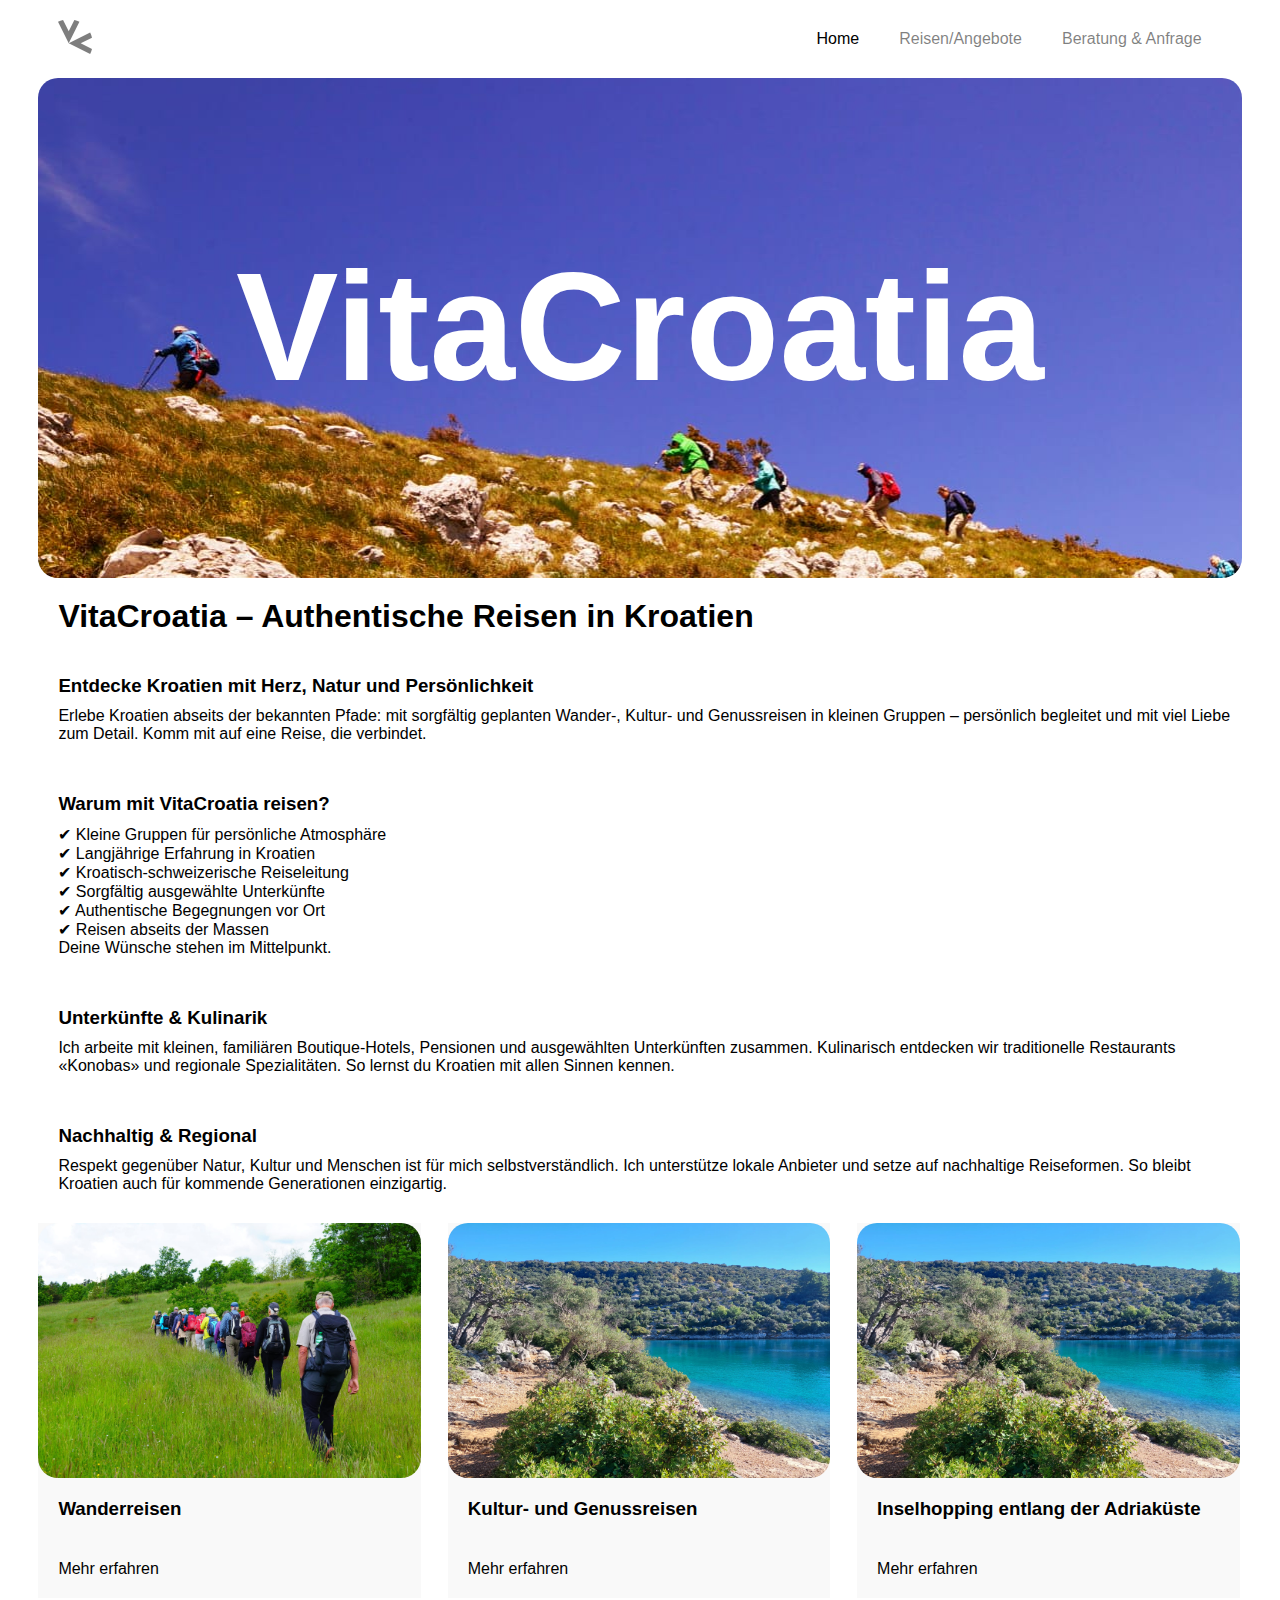
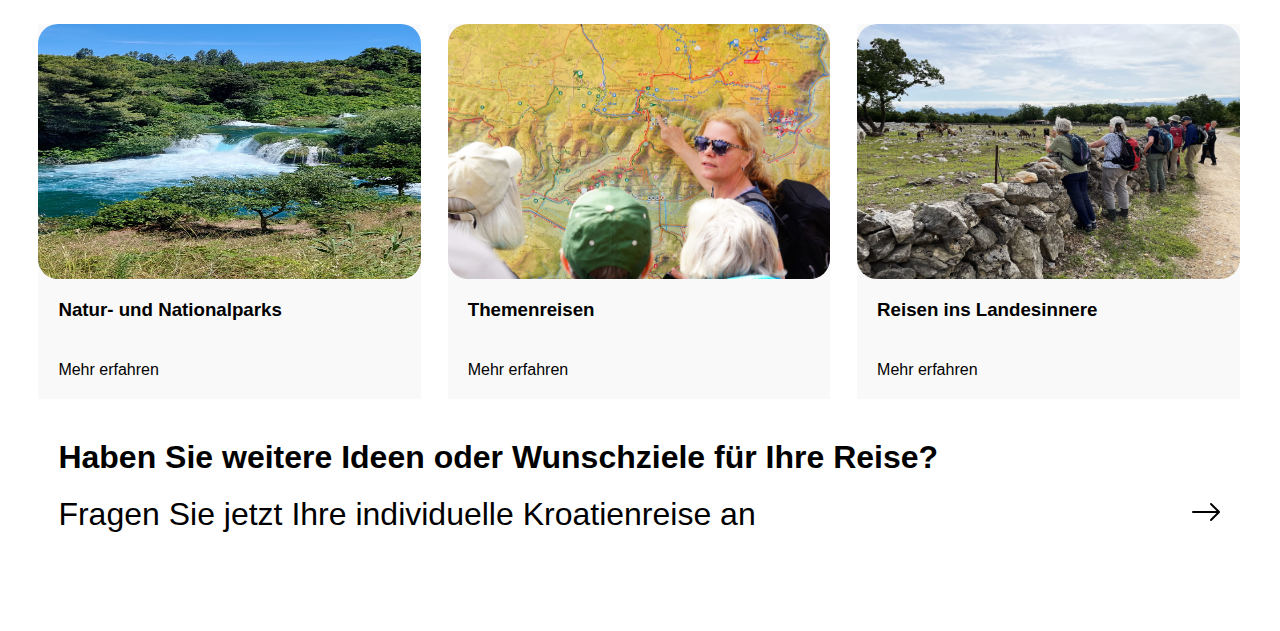
<file: index.html>
<!DOCTYPE html>
<head>
    <link rel="stylesheet" href="branding.css">
    <link rel="icon" href="vitacroatiafaviconwhite.svg" type="image/svg">
    <title>VitaCroatia — Home</title>
</head>
<html>
<header>
<div class="logo">
    <img src="vitacroatialogo.svg" alt="Vita Croatia Logo" class="svg">
<!--<h1>VitaCroatia</h1>-->
</div>
    <nav class="navsmall">
        <div id="openBtn" class="close">
            <svg xmlns="http://www.w3.org/2000/svg" width="2em" height="2em" fill="currentColor" class="bi bi-list" viewBox="0 0 16 16">
            <path fill-rule="evenodd" d="M2.5 12a.5.5 0 0 1 .5-.5h10a.5.5 0 0 1 0 1H3a.5.5 0 0 1-.5-.5m0-4a.5.5 0 0 1 .5-.5h10a.5.5 0 0 1 0 1H3a.5.5 0 0 1-.5-.5m0-4a.5.5 0 0 1 .5-.5h10a.5.5 0 0 1 0 1H3a.5.5 0 0 1-.5-.5"/>
        </svg>
        </div>
        <div id="closeBtn" class="open" style="display:none;">
            <svg xmlns="http://www.w3.org/2000/svg" width="2em" height="2em" fill="currentColor" class="bi bi-x" viewBox="0 0 16 16">
                <path d="M4.646 4.646a.5.5 0 0 1 .708 0L8 7.293l2.646-2.647a.5.5 0 0 1 .708.708L8.707 8l2.647 2.646a.5.5 0 0 1-.708.708L8 8.707l-2.646 2.647a.5.5 0 0 1-.708-.708L7.293 8 4.646 5.354a.5.5 0 0 1 0-.708"/>
              </svg>
        </div>
    </nav>
    <nav class="navbig">
        <a href="index.html"><p style="color: black;">Home</p></a>
        <a href="reisen.html"><p>Reisen/Angebote</p></a>

        <a href="beratungundanfrage.html"><p>Beratung & Anfrage</p></a>
        <!--<a href="blogmagazin.html"><p>Blog/Magazin</p></a>-->
    </nav>

    
</header>
<body>
<nav class="mobilenav" id="mobilenav" style="display: none;">
    <a href="index.html" class="mn1"><h3 style="color: black;">Home</h3></div>
    <a href="reisen.html" class="mn1"><h3>Reisen/Angebote</h3></a>

    <a href="beratungundanfrage.html" class="mn1"><h3>Beratung & Anfrage</h3></a>
    <a href="blogmagazin.html" class="mn1"><h3>Blog/Magazin</h3></a>
</nav>
<script>
    const openBtn = document.getElementById('openBtn');
    const closeBtn = document.getElementById('closeBtn');
    const mobileNav = document.getElementById('mobilenav');
  
    // Open menu
    openBtn.addEventListener('click', () => {
      mobileNav.style.display = 'flex';
      openBtn.style.display = 'none';   // hide hamburger
      closeBtn.style.display = 'flex'; // show X
    });
  
    // Close menu
    closeBtn.addEventListener('click', () => {
      mobileNav.style.display = 'none';
      openBtn.style.display = 'flex'; // show hamburger
      closeBtn.style.display = 'none';  // hide X
    });
  </script>

    <div class="claw">
        
        
        <div class="content c2">
            <div class="txtimg" style="background-image: url('Fotos/vitacroatia10.jpeg');">

                <h1>VitaCroatia</h1>
            </div>
        </div>


        <div class="content c1">
            <h1>VitaCroatia – Authentische Reisen in Kroatien</h1>
            <!--<p>Entdecken Sie unsere kuratierten Reiseprogramme<p>-->
        </div>
 	<div class="content c1">
            <h3>Entdecke Kroatien mit Herz, Natur und Persönlichkeit</h3>
            <p>Erlebe Kroatien abseits der bekannten Pfade: mit sorgfältig geplanten Wander-, Kultur- und Genussreisen in kleinen Gruppen – persönlich begleitet und mit viel Liebe zum Detail. Komm mit auf eine Reise, die verbindet.<p>
        </div>
        <div class="content c1">
            <h3>Warum mit VitaCroatia reisen?</h3>
            <p>✔ Kleine Gruppen für persönliche Atmosphäre <br>
✔ Langjährige Erfahrung in Kroatien <br>
✔ Kroatisch-schweizerische Reiseleitung <br>
✔ Sorgfältig ausgewählte Unterkünfte <br>
✔ Authentische Begegnungen vor Ort <br>
✔ Reisen abseits der Massen <br>
Deine Wünsche stehen im Mittelpunkt.
<p>
        </div>
<div class="content c1">
            <h3>Unterkünfte & Kulinarik</h3>
            <p>Ich arbeite mit kleinen, familiären Boutique-Hotels, Pensionen und ausgewählten Unterkünften zusammen. Kulinarisch entdecken wir traditionelle Restaurants «Konobas» und regionale Spezialitäten. So lernst du Kroatien mit allen Sinnen kennen.<p>
        </div>
<div class="content c1">
            <h3>Nachhaltig & Regional</h3>
            <p>Respekt gegenüber Natur, Kultur und Menschen ist für mich selbstverständlich. Ich unterstütze lokale Anbieter und setze auf nachhaltige Reiseformen. So bleibt Kroatien auch für kommende Generationen einzigartig.<p>
        </div>


        <div class="content c3">
            <div class="c31">
            <!--<h2>Highlights</h2>-->
            <div class="c32">
                <div class="c321">
                    <div class="info"><img src="Fotos/vitacroatia4.jpeg" alt="">
                    <h3 class="padtop">Wanderreisen</h3></div>
                    <a href="reisen.html"><p>Mehr erfahren</p></a>
                </div>
                <div class="c321">
                    <div class="info"><img src="Fotos/vitacroatia15.jpeg" alt="">
                    
                    <h3 class="padtop">Kultur- und Genussreisen</h3>
                    </div>
                    
                    <a href="reisen.html"><p>Mehr erfahren</p></a>
                    
                </div>
                <div class="c321">
                    <div class="info"><img src="Fotos/vitacroatia15.jpeg" alt="">
                    
                    <h3 class="padtop">Inselhopping entlang der Adriaküste</h3></div>
                        
                    <a href="reisen.html"><p>Mehr erfahren</p></a> 
                
                </div>
                <div class="c321">
                    <div class="info"><img src="Fotos/vitacroatia12.jpeg" alt="">
                    <h3 class="padtop">Natur- und Nationalparks</h3></div>
                    <a href="reisen.html"><p>Mehr erfahren</p></a>
                </div>
                <div class="c321">
                    <div class="info"><img src="Fotos/vitacroatia17.jpeg" alt="">
                    <h3 class="padtop">Themenreisen</h3>
                    </div>
                    <a href="reisen.html"><p>Mehr erfahren</p></a>
                </div>
                <div class="c321">
                    <div class="info"><img src="Fotos/vitacroatia11.jpeg" alt="">
                    <h3 class="padtop">Reisen ins Landesinnere</h3></div>
                    <a href="reisen.html"><p>Mehr erfahren</p></a>
                </div>
            </div>
        </div>
        

        </div>
        <div class="content c1">
            
                <h1>Haben Sie weitere Ideen oder Wunschziele für Ihre Reise?</h1>
        
                    <a href="beratungundanfrage.html"><h1>Fragen Sie jetzt Ihre individuelle Kroatienreise an</h1>
                    <svg xmlns="http://www.w3.org/2000/svg" width="2em" height="2em" fill="currentColor" class="bi bi-arrow-right" viewBox="0 0 16 16">
                    <path fill-rule="evenodd" d="M1 8a.5.5 0 0 1 .5-.5h11.793l-3.147-3.146a.5.5 0 0 1 .708-.708l4 4a.5.5 0 0 1 0 .708l-4 4a.5.5 0 0 1-.708-.708L13.293 8.5H1.5A.5.5 0 0 1 1 8"/>
                    </svg>
                    </a>
                
    
            
            </div>
            
        </div>
        <div class="footer">
            <p>© Copyright 2026 VitaCroatia<p>
            
        </div>
    </div>




</body>





</html>
</file>
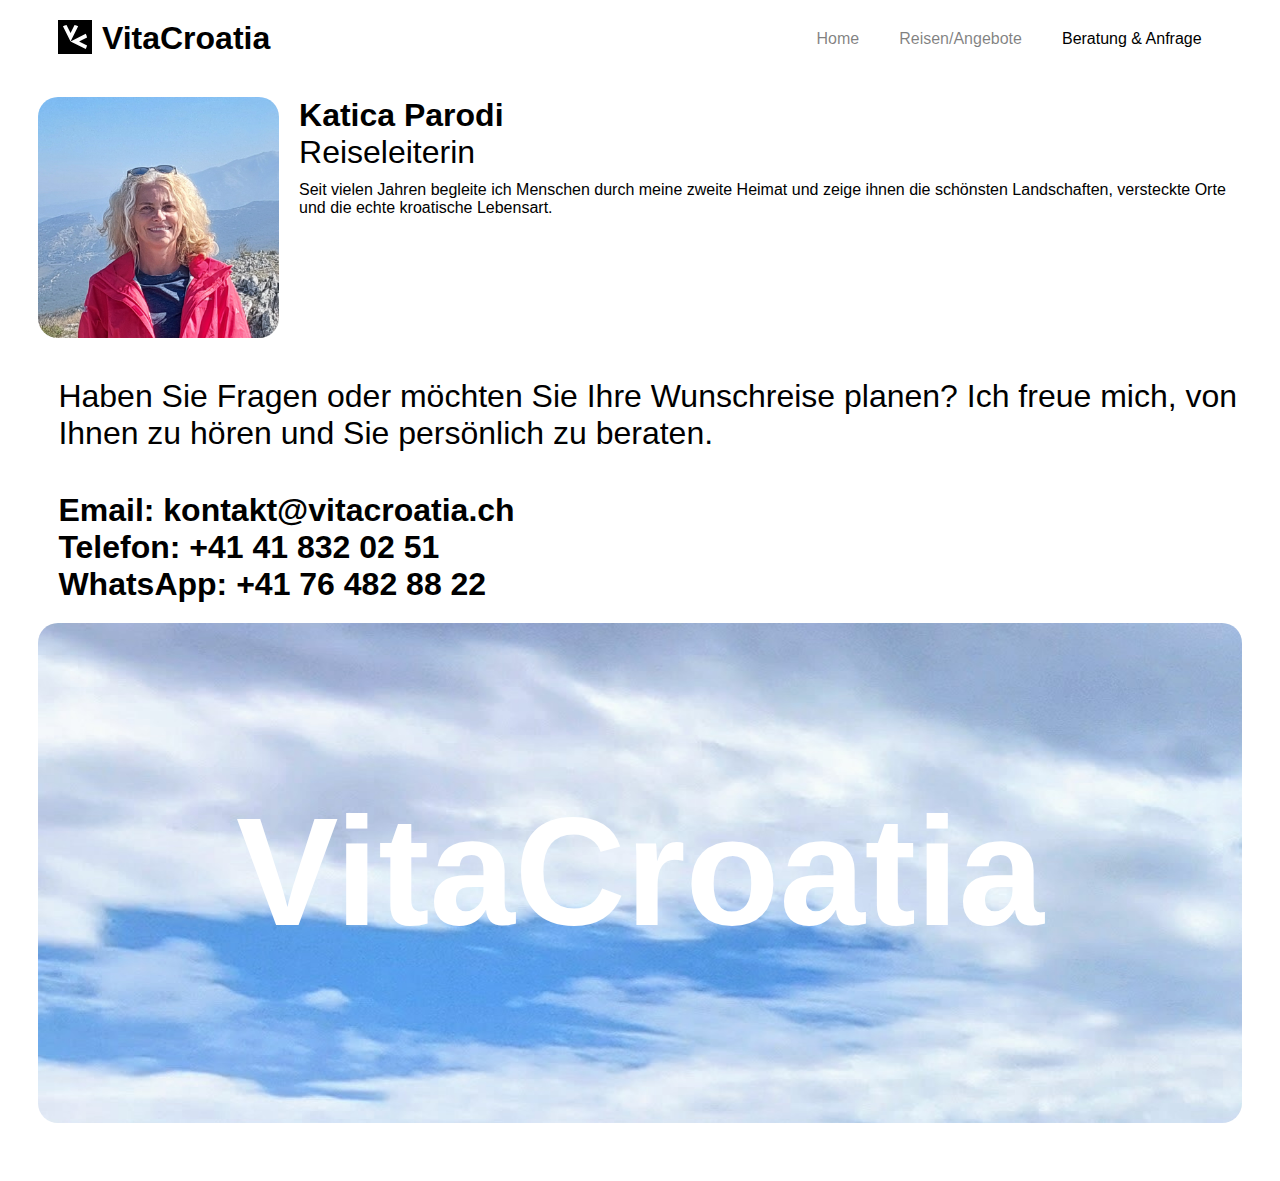
<file: beratungundanfrage.html>
<!DOCTYPE html>
<head>
    <link rel="stylesheet" href="branding.css">
    <link rel="icon" href="vitacroatiaboxed.svg" type="image/svg">
    <title>VitaCroatia — Beratung & Anfrage</title>
</head>
<html>
<header>
    <div class="logo" style="display: flex;">
        <img src="vitacroatiaboxed.svg" alt="Vita Croatia Logo" class="svg" style="opacity: 1; padding-right: 10px;">
        <h1 style="padding-left: 0;">VitaCroatia</h1>
        
        
    </div>
    <nav class="navsmall">
        <div id="openBtn" class="close">
            <svg xmlns="http://www.w3.org/2000/svg" width="2em" height="2em" fill="currentColor" class="bi bi-list" viewBox="0 0 16 16">
            <path fill-rule="evenodd" d="M2.5 12a.5.5 0 0 1 .5-.5h10a.5.5 0 0 1 0 1H3a.5.5 0 0 1-.5-.5m0-4a.5.5 0 0 1 .5-.5h10a.5.5 0 0 1 0 1H3a.5.5 0 0 1-.5-.5m0-4a.5.5 0 0 1 .5-.5h10a.5.5 0 0 1 0 1H3a.5.5 0 0 1-.5-.5"/>
        </svg>
        </div>
        <div id="closeBtn" class="open" style="display:none;">
            <svg xmlns="http://www.w3.org/2000/svg" width="2em" height="2em" fill="currentColor" class="bi bi-x" viewBox="0 0 16 16">
                <path d="M4.646 4.646a.5.5 0 0 1 .708 0L8 7.293l2.646-2.647a.5.5 0 0 1 .708.708L8.707 8l2.647 2.646a.5.5 0 0 1-.708.708L8 8.707l-2.646 2.647a.5.5 0 0 1-.708-.708L7.293 8 4.646 5.354a.5.5 0 0 1 0-.708"/>
              </svg>
        </div>
    </nav>
    <nav class="navbig">
        <a href="index.html"><p>Home</p></a>
        <a href="reisen.html"><p>Reisen/Angebote</p></a>

        <a href="beratungundanfrage.html"><p style="color: black;">Beratung & Anfrage</p></a>
        <!--<a href="blogmagazin.html"><p>Blog/Magazin</p></a>-->
    </nav>

    
</header>
<body>
<nav class="mobilenav" id="mobilenav" style="display: none;">
    <a href="index.html" class="mn1"><h3>Home</h3></div>
    <a href="reisen.html" class="mn1"><h3>Reisen/Angebote</h3></a>
    <a href="beratungundanfrage.html" class="mn1"><h3 style="color: black;">Beratung & Anfrage</h3></a>
    <!--<a href="blogmagazin.html" class="mn1"><h3>Blog/Magazin</h3></a>-->
</nav>
<script>
    const openBtn = document.getElementById('openBtn');
    const closeBtn = document.getElementById('closeBtn');
    const mobileNav = document.getElementById('mobilenav');
  
    // Open menu
    openBtn.addEventListener('click', () => {
      mobileNav.style.display = 'flex';
      openBtn.style.display = 'none';   // hide hamburger
      closeBtn.style.display = 'flex'; // show X
    });
  
    // Close menu
    closeBtn.addEventListener('click', () => {
      mobileNav.style.display = 'none';
      openBtn.style.display = 'flex'; // show hamburger
      closeBtn.style.display = 'none';  // hide X
    });
  </script>

    <div class="claw">
        
        <div class="content c1" style="display: flex; flex-direction: row; justify-content: flex-start">
            <img src="Fotos/pfp.jpg" alt="" style="width: 20%">
            <div style="display: flex; flex-direction: column">
                <h1>Katica Parodi</h1>
            <h1 style="font-weight: 400;">Reiseleiterin</h1>
                <p>Seit vielen Jahren begleite ich Menschen durch meine zweite Heimat und zeige ihnen die schönsten Landschaften, versteckte Orte und die echte kroatische Lebensart. </p>
            </div>
            
            
        </div>


        <div class="content c1">
            <h1 style="font-weight: 400;">Haben Sie Fragen oder möchten Sie Ihre Wunschreise planen?

Ich freue mich, von Ihnen zu hören und Sie persönlich zu beraten.</h1>
            
        </div>
        <div class="content c1">
            <h1>Email: kontakt@vitacroatia.ch</h1>
            <h1>Telefon:  +41 41 832 02 51 </h1>
            <h1>WhatsApp: +41 76 482 88 22 </h1>
            <!--<a href="whatsapp.com">Tippe hier, um unserer WhatsApp-Gruppe für Updates beizutreten.</a>-->


        </div>
        
        <div class="content c2">
            <div class="txtimg" style="background-image: url('Fotos/kastela.jpg');">

                <h1>VitaCroatia</h1>
            </div>
        </div>

        
        <div class="footer">
            <p>© Copyright 2026 VitaCroatia<p>
            
        </div>
    </div>




</body>





</html>
</file>
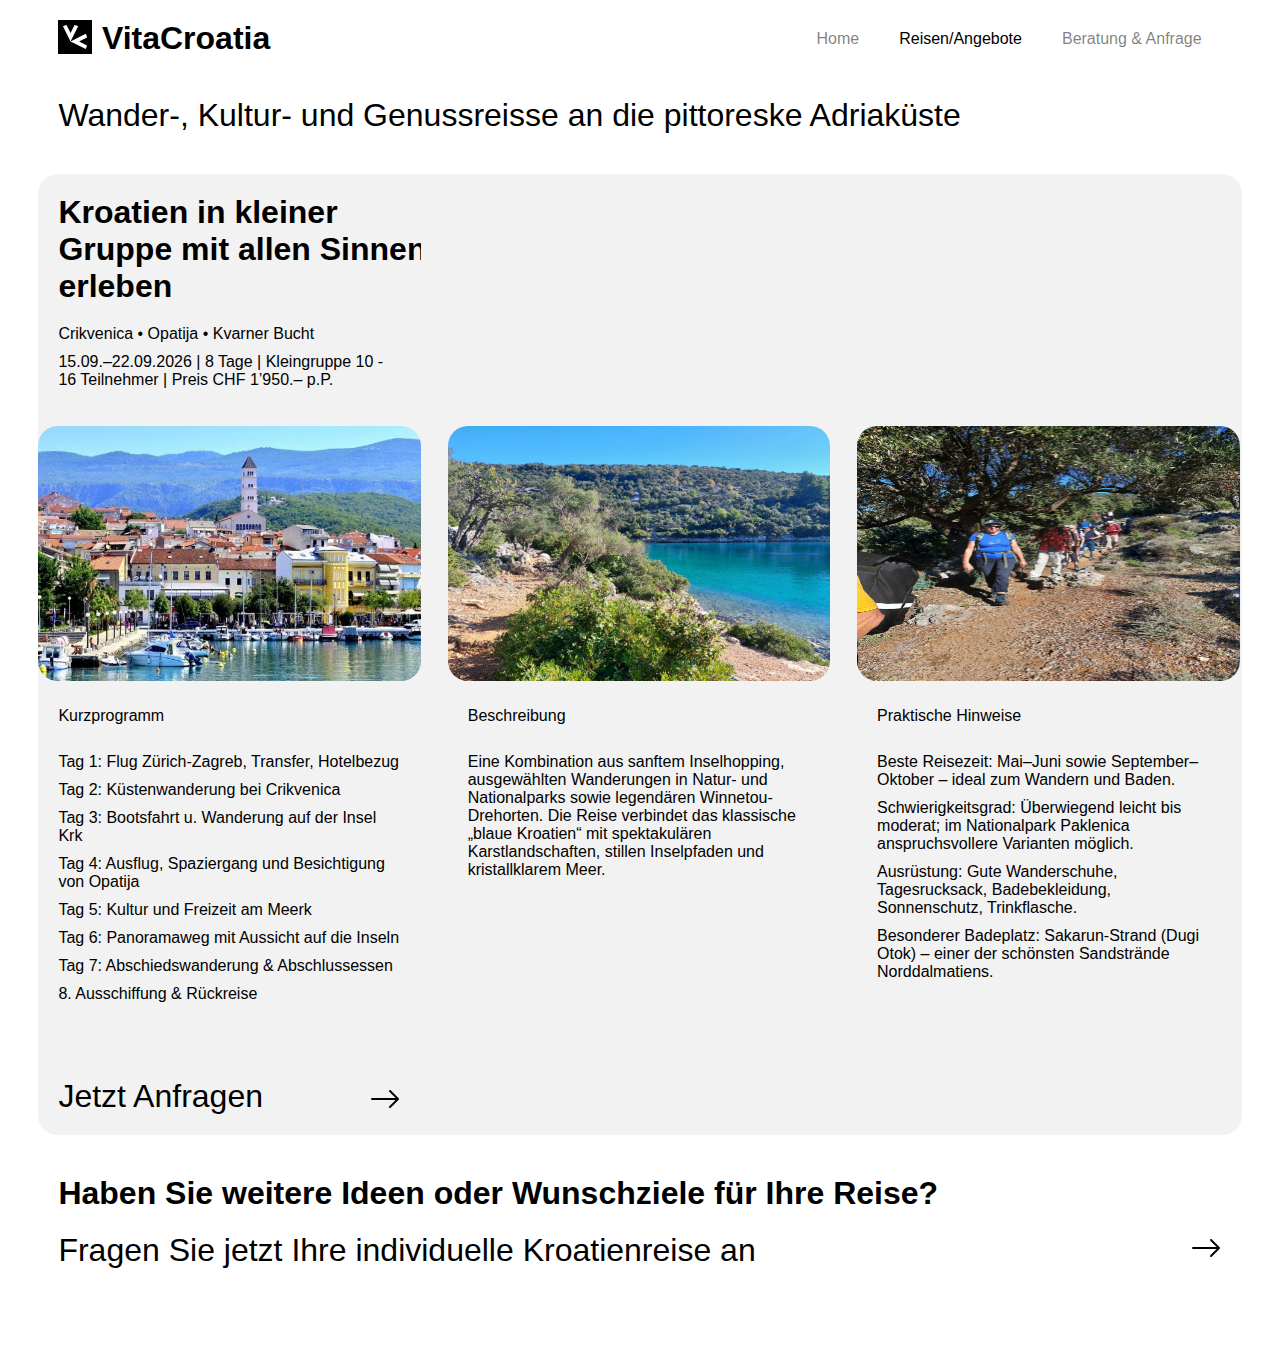
<file: reisen.html>
<!DOCTYPE html>
<head>
    <link rel="stylesheet" href="branding.css">
    <link rel="icon" href="vitacroatiafaviconwhite.svg" type="image/svg">
    <title>VitaCroatia — Reisen/Angebote</title>
</head>
<html>
<header>
<div class="logo" style="display: flex;">
    <img src="vitacroatiaboxed.svg" alt="Vita Croatia Logo" class="svg" style="opacity: 1; padding-right: 10px;">
    <h1 style="padding-left: 0;">VitaCroatia</h1>
    
    
</div>
    <nav class="navsmall">
        <div id="openBtn" class="close">
            <svg xmlns="http://www.w3.org/2000/svg" width="2em" height="2em" fill="currentColor" class="bi bi-list" viewBox="0 0 16 16">
            <path fill-rule="evenodd" d="M2.5 12a.5.5 0 0 1 .5-.5h10a.5.5 0 0 1 0 1H3a.5.5 0 0 1-.5-.5m0-4a.5.5 0 0 1 .5-.5h10a.5.5 0 0 1 0 1H3a.5.5 0 0 1-.5-.5m0-4a.5.5 0 0 1 .5-.5h10a.5.5 0 0 1 0 1H3a.5.5 0 0 1-.5-.5"/>
        </svg>
        </div>
        <div id="closeBtn" class="open" style="display:none;">
            <svg xmlns="http://www.w3.org/2000/svg" width="2em" height="2em" fill="currentColor" class="bi bi-x" viewBox="0 0 16 16">
                <path d="M4.646 4.646a.5.5 0 0 1 .708 0L8 7.293l2.646-2.647a.5.5 0 0 1 .708.708L8.707 8l2.647 2.646a.5.5 0 0 1-.708.708L8 8.707l-2.646 2.647a.5.5 0 0 1-.708-.708L7.293 8 4.646 5.354a.5.5 0 0 1 0-.708"/>
              </svg>
        </div>
    </nav>
    <nav class="navbig">
        <a href="index.html"><p>Home</p></a>
        <a href="reisen.html"><p style="color: black;">Reisen/Angebote</p></a>

        <a href="beratungundanfrage.html"><p>Beratung & Anfrage</p></a>
        <!--<a href="blogmagazin.html"><p>Blog/Magazin</p></a>-->
    </nav>

    
</header>
<body>
<nav class="mobilenav" id="mobilenav" style="display: none;">
    <a href="index.html" class="mn1"><h3>Home</h3></div>
    <a href="reisen.html" class="mn1"><h3 style="color: black;">Reisen/Angebote</h3></a>

    <a href="beratungundanfrage.html" class="mn1"><h3>Beratung & Anfrage</h3></a>
    <!--<a href="blogmagazin.html" class="mn1"><h3>Blog/Magazin</h3></a>-->
</nav>
<script>
    const openBtn = document.getElementById('openBtn');
    const closeBtn = document.getElementById('closeBtn');
    const mobileNav = document.getElementById('mobilenav');
  
    // Open menu
    openBtn.addEventListener('click', () => {
      mobileNav.style.display = 'flex';
      openBtn.style.display = 'none';   // hide hamburger
      closeBtn.style.display = 'flex'; // show X
    });
  
    // Close menu
    closeBtn.addEventListener('click', () => {
      mobileNav.style.display = 'none';
      openBtn.style.display = 'flex'; // show hamburger
      closeBtn.style.display = 'none';  // hide X
    });
  </script>

    <div class="claw">
        
        
        


        <div class="content c1" style="padding-top: 0;">
            
            <h1 style="font-weight: 400; padding: 20px 0px 20px 20px;">Wander-, Kultur- und Genussreisse an die pittoreske Adriaküste<h1>
        </div>
        


       

        <div class="content c3 reisengap">
            <div class="c31">
                <div class="c32 reisen1 c32change">
                    <div class="c321 c321remove">
                        <div class="info" style="width: 100%;">
                            <h1 style="width: 100%; padding-bottom: 20px;">Kroatien in kleiner Gruppe mit allen Sinnen erleben</h1>
                            <p>Crikvenica • Opatija • Kvarner Bucht</p>
                            <p>15.09.–22.09.2026 | 8 Tage | Kleingruppe 10 - 16 Teilnehmer | Preis CHF 1’950.– p.P.</p>
                            
                                
                        </div>
                    </div>

                    <div class="c321 c321remove hidden2">
                        <div class="info">
                            <br>
                        </div>
                    </div>
                    <div class="c321 c321remove hidden2">
                        <div class="info">
                            <br>
                        </div>
                    </div>
                    
                    <div class="c321 c321remove">
                        <div class="info">
                            <img src="Fotos/Crikvenica.jpg" alt="">
                        </div>
                    </div>
                    <div class="c321 c321remove">
                        <div class="info">
                            <img src="Fotos/vitacroatia15.jpeg" alt="">
                        </div>
                    </div>
                    <div class="c321 c321remove">
                        <div class="info">
                            <img src="Fotos/vitacroatia16.jpeg" alt="">
                        </div>
                    </div>
                    <div class="c321 c321remove hidden">
                        <div class="info">
                            <br>
                        </div>
                    </div>
                    
                    

                    <div class="c321 c321remove">
                        <div class="info">
                            <p>Kurzprogramm</p><br>
                            
                            <p>Tag 1: Flug Zürich-Zagreb, Transfer, Hotelbezug</p>
                            <p>Tag 2: Küstenwanderung bei Crikvenica</p>
                            <p>Tag 3: Bootsfahrt u. Wanderung auf der Insel Krk</p>
                            <p>Tag 4: Ausflug, Spaziergang und Besichtigung von Opatija</p>
                            <p>Tag 5: Kultur und Freizeit am Meerk</p>
                            <p>Tag 6: Panoramaweg mit Aussicht auf die Inseln</p>
                            <p>Tag 7: Abschiedswanderung & Abschlussessen</p>
                            <p>8. Ausschiffung & Rückreise</p>
                            <br style="padding-bottom: 10px;">
                        </div>
                    </div>
                    <div class="c321 c321remove">
                        <div class="info">
                            <p>Beschreibung</p><br>
                            <p>Eine Kombination aus sanftem Inselhopping, ausgewählten Wanderungen in Natur- und
                                Nationalparks sowie legendären Winnetou-Drehorten. Die Reise verbindet das
                                klassische „blaue Kroatien“ mit spektakulären Karstlandschaften, stillen Inselpfaden
                                und kristallklarem Meer.</p>
                                <br style="padding-bottom: 10px;">
                        </div>
                    </div>
                    <!--<div class="c321 c321remove">
                        <div class="info">
                            <p>Spezifikationen</p><br>
                            <p>8-tägige Wander- & Inselhopping-Reise ab Zadar</p>
                            <p>Region Zadar, Kroatien | Schiff: traditioneller Motorsegler Dalmatino (Idriva)</p>
                        </div>
                    </div>-->
                    
                    
                    <div class="c321 c321remove">
                        <div class="info">
                            <p>Praktische Hinweise</p><br>
                            <p>Beste Reisezeit: Mai–Juni sowie September–Oktober – ideal zum Wandern und Baden.</p>
                            <p>Schwierigkeitsgrad: Überwiegend leicht bis moderat; im Nationalpark Paklenica
                                anspruchsvollere Varianten möglich.</p>
                                <p>Ausrüstung: Gute Wanderschuhe, Tagesrucksack, Badebekleidung, Sonnenschutz,
                                    Trinkflasche.</p>
                                    <p>Besonderer Badeplatz: Sakarun-Strand (Dugi Otok) – einer der schönsten
                                        Sandstrände Norddalmatiens.</p>
                                        <br style="padding-bottom: 10px;">
                        </div>
                    </div>
                    
                    
                    <div class="c321 c321remove" style="justify-content: flex-end;">
                        <div class="info">
                            <a style="display: flex; align-items: flex-end; justify-content: space-between; padding-bottom: 20px; padding-right: 20px;" href="beratungundanfrage.html"><h1 style="font-weight: 400; ">Jetzt Anfragen</h1>
                                <svg xmlns="http://www.w3.org/2000/svg" width="2em" height="2em" fill="currentColor" class="bi bi-arrow-right" viewBox="0 0 16 16">
                                <path fill-rule="evenodd" d="M1 8a.5.5 0 0 1 .5-.5h11.793l-3.147-3.146a.5.5 0 0 1 .708-.708l4 4a.5.5 0 0 1 0 .708l-4 4a.5.5 0 0 1-.708-.708L13.293 8.5H1.5A.5.5 0 0 1 1 8"/>
                                </svg>
                                </a>
                        </div>
                    </div>
                    
                </div>
            </div>
        </div>

        


        <div class="content c1">
            
                <h1>Haben Sie weitere Ideen oder Wunschziele für Ihre Reise?</h1>
        
                    <a href="beratungundanfrage.html"><h1>Fragen Sie jetzt Ihre individuelle Kroatienreise an</h1>
                    <svg xmlns="http://www.w3.org/2000/svg" width="2em" height="2em" fill="currentColor" class="bi bi-arrow-right" viewBox="0 0 16 16">
                    <path fill-rule="evenodd" d="M1 8a.5.5 0 0 1 .5-.5h11.793l-3.147-3.146a.5.5 0 0 1 .708-.708l4 4a.5.5 0 0 1 0 .708l-4 4a.5.5 0 0 1-.708-.708L13.293 8.5H1.5A.5.5 0 0 1 1 8"/>
                    </svg>
                    </a>
                
    
            
            </div>
            
        </div>
        <div class="footer">
            <p>© Copyright 2026 VitaCroatia<p>
            
        </div>
    </div>




</body>





</html>
</file>
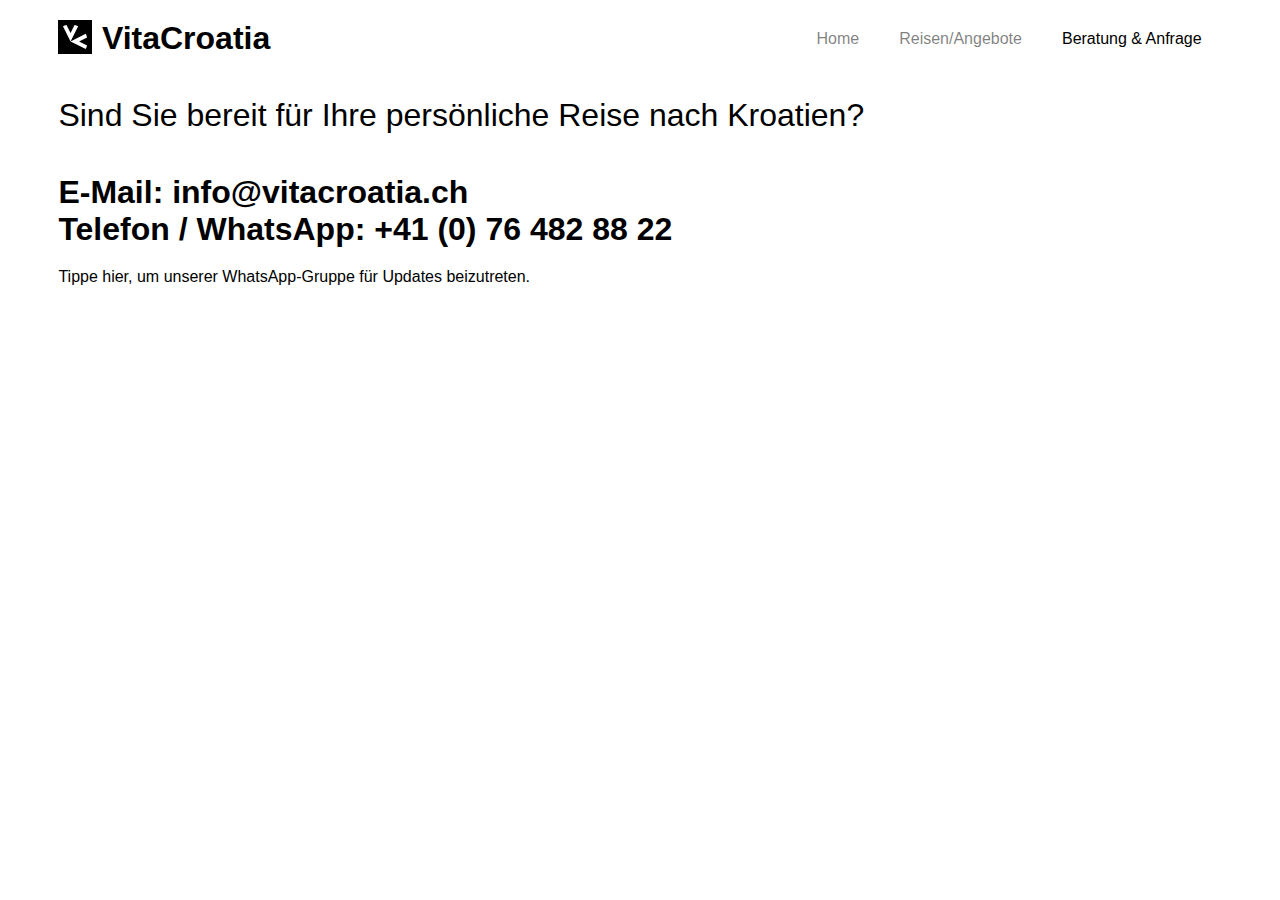
<file: VitaCroatiaWebsite/beratungundanfrage.html>
<!DOCTYPE html>
<head>
    <link rel="stylesheet" href="branding.css">
    <link rel="icon" href="vitacroatiafaviconwhite.svg" type="image/svg">
    <title>VitaCroatia — Beratung & Anfrage</title>
</head>
<html>
<header>
    <div class="logo" style="display: flex;">
        <img src="vitacroatiaboxed.svg" alt="Vita Croatia Logo" class="svg" style="opacity: 1; padding-right: 10px;">
        <h1 style="padding-left: 0;">VitaCroatia</h1>
        
        
    </div>
    <nav class="navsmall">
        <div id="openBtn" class="close">
            <svg xmlns="http://www.w3.org/2000/svg" width="2em" height="2em" fill="currentColor" class="bi bi-list" viewBox="0 0 16 16">
            <path fill-rule="evenodd" d="M2.5 12a.5.5 0 0 1 .5-.5h10a.5.5 0 0 1 0 1H3a.5.5 0 0 1-.5-.5m0-4a.5.5 0 0 1 .5-.5h10a.5.5 0 0 1 0 1H3a.5.5 0 0 1-.5-.5m0-4a.5.5 0 0 1 .5-.5h10a.5.5 0 0 1 0 1H3a.5.5 0 0 1-.5-.5"/>
        </svg>
        </div>
        <div id="closeBtn" class="open" style="display:none;">
            <svg xmlns="http://www.w3.org/2000/svg" width="2em" height="2em" fill="currentColor" class="bi bi-x" viewBox="0 0 16 16">
                <path d="M4.646 4.646a.5.5 0 0 1 .708 0L8 7.293l2.646-2.647a.5.5 0 0 1 .708.708L8.707 8l2.647 2.646a.5.5 0 0 1-.708.708L8 8.707l-2.646 2.647a.5.5 0 0 1-.708-.708L7.293 8 4.646 5.354a.5.5 0 0 1 0-.708"/>
              </svg>
        </div>
    </nav>
    <nav class="navbig">
        <a href="home.html"><p>Home</p></a>
        <a href="reisen.html"><p>Reisen/Angebote</p></a>

        <a href="beratungundanfrage.html"><p style="color: black;">Beratung & Anfrage</p></a>
        <!--<a href="blogmagazin.html"><p>Blog/Magazin</p></a>-->
    </nav>

    
</header>
<body>
<nav class="mobilenav" id="mobilenav" style="display: none;">
    <a href="home.html" class="mn1"><h3>Home</h3></div>
    <a href="reisen.html" class="mn1"><h3>Reisen/Angebote</h3></a>
    <a href="beratungundanfrage.html" class="mn1"><h3 style="color: black;">Beratung & Anfrage</h3></a>
    <!--<a href="blogmagazin.html" class="mn1"><h3>Blog/Magazin</h3></a>-->
</nav>
<script>
    const openBtn = document.getElementById('openBtn');
    const closeBtn = document.getElementById('closeBtn');
    const mobileNav = document.getElementById('mobilenav');
  
    // Open menu
    openBtn.addEventListener('click', () => {
      mobileNav.style.display = 'flex';
      openBtn.style.display = 'none';   // hide hamburger
      closeBtn.style.display = 'flex'; // show X
    });
  
    // Close menu
    closeBtn.addEventListener('click', () => {
      mobileNav.style.display = 'none';
      openBtn.style.display = 'flex'; // show hamburger
      closeBtn.style.display = 'none';  // hide X
    });
  </script>

    <div class="claw">
        
        
        


        <div class="content c1">
            <h1 style="font-weight: 400;">Sind Sie bereit für Ihre persönliche Reise nach Kroatien?</h1>
            
        </div>
        <div class="content c1">
            <h1>E-Mail: info@vitacroatia.ch</h1>
            <h1>Telefon / WhatsApp: +41 (0) 76 482 88 22</h1>
            
            <a href="whatsapp.com">Tippe hier, um unserer WhatsApp-Gruppe für Updates beizutreten.</a>


        </div>
        
        <div class="content c2">
            <div class="txtimg" style="background-image: url('https://static1.evcdn.net/images/reduction/412922_w-3840_h-3840_q-70_m-crop.jpg');">

                <h1>VitaCroatia</h1>
            </div>
        </div>

        
        <div class="footer">
            <p>© Copyright 2026 VitaCroatia<p>
            
        </div>
    </div>




</body>





</html>
</file>
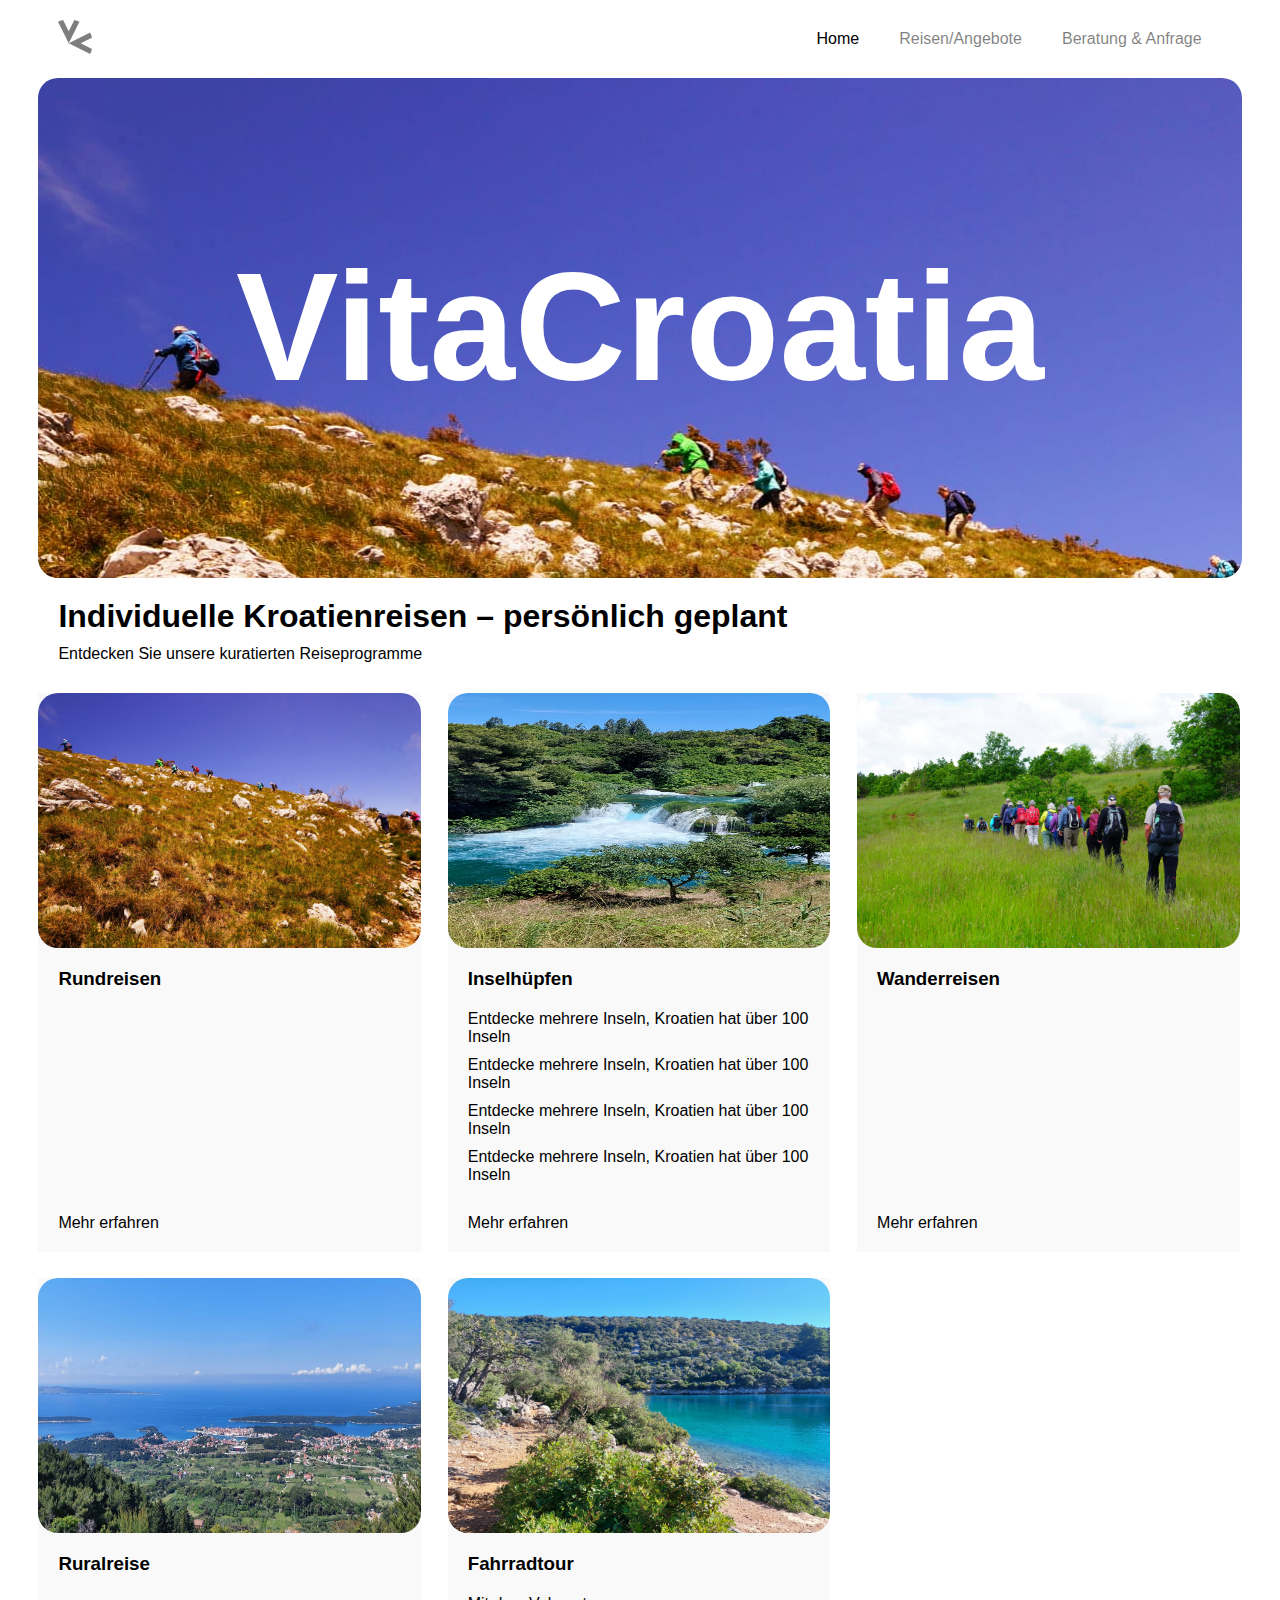
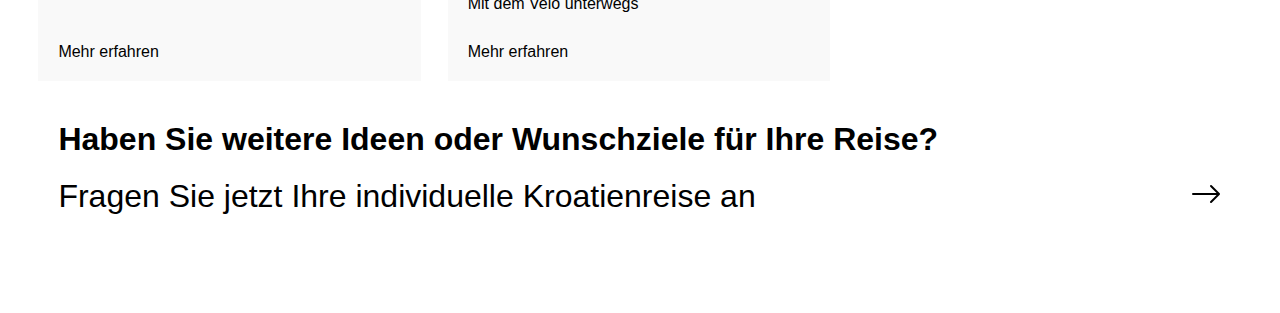
<file: VitaCroatiaWebsite/home.html>
<!DOCTYPE html>
<head>
    <link rel="stylesheet" href="branding.css">
    <link rel="icon" href="vitacroatiafaviconwhite.svg" type="image/svg">
    <title>VitaCroatia — Home</title>
</head>
<html>
<header>
<div class="logo">
    <img src="vitacroatialogo.svg" alt="Vita Croatia Logo" class="svg">
<!--<h1>VitaCroatia</h1>-->
</div>
    <nav class="navsmall">
        <div id="openBtn" class="close">
            <svg xmlns="http://www.w3.org/2000/svg" width="2em" height="2em" fill="currentColor" class="bi bi-list" viewBox="0 0 16 16">
            <path fill-rule="evenodd" d="M2.5 12a.5.5 0 0 1 .5-.5h10a.5.5 0 0 1 0 1H3a.5.5 0 0 1-.5-.5m0-4a.5.5 0 0 1 .5-.5h10a.5.5 0 0 1 0 1H3a.5.5 0 0 1-.5-.5m0-4a.5.5 0 0 1 .5-.5h10a.5.5 0 0 1 0 1H3a.5.5 0 0 1-.5-.5"/>
        </svg>
        </div>
        <div id="closeBtn" class="open" style="display:none;">
            <svg xmlns="http://www.w3.org/2000/svg" width="2em" height="2em" fill="currentColor" class="bi bi-x" viewBox="0 0 16 16">
                <path d="M4.646 4.646a.5.5 0 0 1 .708 0L8 7.293l2.646-2.647a.5.5 0 0 1 .708.708L8.707 8l2.647 2.646a.5.5 0 0 1-.708.708L8 8.707l-2.646 2.647a.5.5 0 0 1-.708-.708L7.293 8 4.646 5.354a.5.5 0 0 1 0-.708"/>
              </svg>
        </div>
    </nav>
    <nav class="navbig">
        <a href="home.html"><p style="color: black;">Home</p></a>
        <a href="reisen.html"><p>Reisen/Angebote</p></a>

        <a href="beratungundanfrage.html"><p>Beratung & Anfrage</p></a>
        <!--<a href="blogmagazin.html"><p>Blog/Magazin</p></a>-->
    </nav>

    
</header>
<body>
<nav class="mobilenav" id="mobilenav" style="display: none;">
    <a href="home.html" class="mn1"><h3 style="color: black;">Home</h3></div>
    <a href="reisen.html" class="mn1"><h3>Reisen/Angebote</h3></a>

    <a href="beratungundanfrage.html" class="mn1"><h3>Beratung & Anfrage</h3></a>
    <!--<a href="blogmagazin.html" class="mn1"><h3>Blog/Magazin</h3></a>-->
</nav>
<script>
    const openBtn = document.getElementById('openBtn');
    const closeBtn = document.getElementById('closeBtn');
    const mobileNav = document.getElementById('mobilenav');
  
    // Open menu
    openBtn.addEventListener('click', () => {
      mobileNav.style.display = 'flex';
      openBtn.style.display = 'none';   // hide hamburger
      closeBtn.style.display = 'flex'; // show X
    });
  
    // Close menu
    closeBtn.addEventListener('click', () => {
      mobileNav.style.display = 'none';
      openBtn.style.display = 'flex'; // show hamburger
      closeBtn.style.display = 'none';  // hide X
    });
  </script>
    <div class="claw">
        
        
        <div class="content c2">
            <div class="txtimg" style="background-image: url('Bilder/vitacroatia10.jpeg');">


                <h1 style="z-index: 100;">VitaCroatia</h1>
            </div>
        </div>


        <div class="content c1">
            
            <h1>Individuelle Kroatienreisen – persönlich geplant</h1>
            <p>Entdecken Sie unsere kuratierten Reiseprogramme<p>
        </div>
        


        <div class="content c3">
            <div class="c31">
            <!--<h2>Highlights</h2>-->
            <div class="c32">
                <div class="c321">
                    <div class="info"><img src="Bilder/vitacroatia10.jpeg" alt="">
                    <h3 class="padtop">Rundreisen</h3></div>
                    <a href="reisen.html"><p>Mehr erfahren</p></a>
                </div>
                <div class="c321">
                    <div class="info"><img src="Bilder/vitacroatia12.jpeg" alt="">
                    
                    <h3 class="padtop">Inselhüpfen</h3>
                    <p>Entdecke mehrere Inseln, Kroatien hat über 100 Inseln</p>
                    <p>Entdecke mehrere Inseln, Kroatien hat über 100 Inseln</p>
                    <p>Entdecke mehrere Inseln, Kroatien hat über 100 Inseln</p>
                    <p>Entdecke mehrere Inseln, Kroatien hat über 100 Inseln</p></div>
                    
                    <a href="reisen.html"><p>Mehr erfahren</p></a>
                    
                </div>
                <div class="c321">
                    <div class="info"><img src="Bilder/vitacroatia13.jpeg" alt="">
                    
                    <h3 class="padtop">Wanderreisen</h3></div>
                        
                    <a href="reisen.html"><p>Mehr erfahren</p></a> 
                
                </div>
                <div class="c321">
                    <div class="info"><img src="Bilder/vitacroatia14.jpeg" alt="">
                    <h3 class="padtop">Ruralreise</h3></div>
                    <a href="reisen.html"><p>Mehr erfahren</p></a>
                </div>
                <div class="c321">
                    <div class="info"><img src="Bilder/vitacroatia15.jpeg" alt="">
                    <h3 class="padtop">Fahrradtour</h3>
                    <p>Mit dem Velo unterwegs</p></div>
                    <a href="reisen.html"><p>Mehr erfahren</p></a>
                </div>
                
            </div>
        </div>
        

        </div>
        <div class="content c1">
            
                <h1>Haben Sie weitere Ideen oder Wunschziele für Ihre Reise?</h1>
        
                    <a href="beratungundanfrage.html"><h1>Fragen Sie jetzt Ihre individuelle Kroatienreise an</h1>
                    <svg xmlns="http://www.w3.org/2000/svg" width="2em" height="2em" fill="currentColor" class="bi bi-arrow-right" viewBox="0 0 16 16">
                    <path fill-rule="evenodd" d="M1 8a.5.5 0 0 1 .5-.5h11.793l-3.147-3.146a.5.5 0 0 1 .708-.708l4 4a.5.5 0 0 1 0 .708l-4 4a.5.5 0 0 1-.708-.708L13.293 8.5H1.5A.5.5 0 0 1 1 8"/>
                    </svg>
                    </a>
                
    
            
            </div>
            
        </div>
        <div class="footer">
            <p>© Copyright 2026 VitaCroatia<p>
            
        </div>
    </div>




</body>





</html>
</file>
<file: branding.css>
/*stylesheet.css*/
    


br{
        user-select: none;
    }
   
    .svg {
        height: 33.5px; 
        padding: 20px;
        opacity: 0.5;
    }
    .svg:hover{
        opacity: 1;
    }

    
    .txtimg {
        
        background-color: rgba(128, 128, 128, 0); 
        max-height: 500px; 
        min-height: 1px; 
        height: 500px;

        display: flex;
        flex-direction: column;
        justify-content: center;
        align-items: center;
        font-size: 6vw;
        
        color: white;
    }
    @media (min-width: 1300px) {
        .txtimg {
        font-size: 6em;
        }
    }


a{
    text-decoration: none !important;
    
}
    .navbig a,
    .mobilenav a {
    text-decoration: none !important;
    color: rgba(0, 0, 0, 0.5);
    }
    

    .navbig a {
        padding: 20px;
        
    }
    .navbig a:hover, .mn1:hover {
        background-color: rgba(0, 0, 0, 0.1);
        
    }

    .mobilenav{
        
        
        flex-direction: column;
        height: 100vh;
        
    }
    .mobilenav h3 {
        margin: 20px;
        
        
    }
    .mobilenav div {
        cursor: pointer;
        margin: 20px 0;
    }
    .mn1 {
        display: flex;
        justify-content: center;
    }
    
    @media screen and (min-width: 1100px) {
    #mobilenav,
    #openBtn,
    #closeBtn {
        display: none !important;
    }
    }
    
    b{
        font-size: medium;
    }
    
    img{
        border-radius: 20px;
    }
    html{
        display: flex;
        justify-content: center;
    }
    body {
        border: 0px;
        padding: 0px 3vw;
        margin: 0px;
        font-family: Helvetica, sans-serif;
        
        max-width: 1500px;
        width: 100%;
        
        


        overflow-y: scroll;
        overflow-x: hidden;

    }
    p {
        margin: 0;
        padding: 0;
        padding-left: 20px;
    }
    h1{
        padding-left: 20px;
    }
    header{
        padding: 0px 20px 0px 0px;
        
        background-color: rgb(255, 255, 255);
        display: flex;
        justify-content: space-between;
        align-items: center;




    }
    
    .navsmall {
  display: flex;
  
  align-items: center;

}

.navbig {
  display: none;
  align-items: center;
  max-width: 1500px;
}


@media (min-width: 1100px) {
  .navsmall {
    display: none;
  }

  .navbig {
    display: flex;
  }
}

    .navbig div{
        margin-left: 1em;
        gap: 1em;
        height: 100%;
        display: flex;
        align-items: center;
        cursor: pointer;

    }

    .logo h1 {
        padding: 20px;
        margin: 0;
    }
    
    .claw {
        display: flex;
        flex-wrap: wrap;
        flex-direction: column;


    }
    
    .content{
        
        height: fit-content;
        background-color: white;
        /*display: flex;
        flex-wrap: wrap;
        justify-content: center;*/
        overflow: hidden;
        
        


    }
   
    button{
        display: flex;
        justify-content: space-between;
        align-items: center;


        height: fit-content;
        width: 100%;
        padding: 20px;
        background-color: rgba(0, 0, 0, 0);
        border: none;
        border-radius: 0;
    }
    button p {
        font-size: medium;
        padding-left: 0;
    }
    button:hover{
        background-color: rgba(0, 0, 0, 0.089);
        cursor: pointer;
    }
    h1, h2, h3, h4, h5 {
        padding: 0;
        margin: 0;
    }

    
    .c41 {
        display: flex;
        flex-direction: column;
        
    }
    .c31 {
        display: flex;
        justify-content: flex-start;
        flex-direction: column;
        /*align-items: center*/
    }
    .c32{
        display: flex;
        flex-wrap: wrap;
        
        gap: 26.6px;
        padding-bottom: 20px;
        
        

    }

    .c32change {
        padding-bottom: 0px;
        
    }

    .reisen1{
        background-color: rgba(0, 0, 0, 0.05);
        border-radius: 20px;
    }

    .reisen1 h1 {
        padding: 20px;
        padding-bottom: 0;
    }

    .reisengap {
        margin-bottom: 20px;
    }
   
    .c321 {
        max-width: 355px;
        width: 100%;
        max-height: 600px;
        overflow: hidden;
        margin: 0;
        display: flex;
        flex-direction: column;
        justify-content: space-between;

        background-color: rgba(0, 0, 0, 0.025);
        
    }
    .c321remove {
        background-color: rgba(0, 0, 0, 0);
    }
    .hidden2{
        display: none;
    }

    @media (min-width: 1500px) and (max-width: 2000px) {
        .c321 {
        max-width: calc(((100% - (3 * 20px)) / 4) - 5px);
    }
    
    
    }
    @media (min-width: 1000px) and (max-width: 1500px) {
        .c321 {
        max-width: calc(((100% - (2 * 20px)) / 3) - 5px)
    }
    .hidden {
        display: none;
    }
    .hidden2{
        display: block;
    }
    }
    @media (min-width: 800px) and (max-width: 1000px) {
        .c321 {
        max-width: calc(((100% - (1 * 20px)) / 2) - 5px)
    }
    .hidden {
        display: none;
    }
    
    }
    @media (min-width: 1px) and (max-width: 800px) {
        .c321 {
        max-width: 100%;
    }
    .hidden {
        display: none;
    }
    
        
    }

    

    .c321 img{ /*Highlights*/
        max-width: 100%;
        height: fit-content;
        aspect-ratio: 3/2;
        
    }
    
    .c323 { 
        
        width: fit-content;
        flex: 1 1 500px;
        
    }
    .c323 img{ 
        max-width: 100%;
        min-width: 100%;
        height: 300px;
        flex-grow: grow;
        overflow: hidden;
        
    }
    
    
    
    

    .k{padding-top: 1vh;}

    .c2 img{
        display: block;
        width: 100%;          /* IMPORTANT */
        height: auto;         /* IMPORTANT */
        max-width: 100%; 
    }
    .c2 {
        max-height: 500px;
        overflow: hidden;
        border-radius: 20px;
    }
    .c1 {
        display: flex;
        flex-direction: column;
        justify-content: center;
        padding: 20px 0;
    }
    .c1 h1 {
        padding-left: 20px;
        
    }
    .c1 p {
        padding-top: 10px;
    }
   
    .c1 a h1 {
        padding-left: 0px;
        font-size: xx-large;
        font-weight: 400;
        padding-bottom: 0px;
    }
    .c1 a {
        display: flex;
        justify-content: space-between;
        padding: 20px;
        text-decoration: underline;
        color: black;
    }
    .c1 a:hover {
        background-color: rgba(0, 0, 0, 0.1);
    }
    .c321 a p {
        
        padding: 20px;
        
        
    }
    .c321 a {
        text-decoration: none;
        color: black;
        
    }
    .c321 a:hover {
        background-color: rgba(0, 0, 0, 0.075);
    }

    .padtop {
       padding: 20px 0;
       padding-left: 20px;
       padding-right: 20px;
       
        
        }
    
    .info p {
        padding-bottom: 10px;
        padding-right: 20px;
    }

    button p {
        padding: 0px;
    }

    .footer {
        padding: 20px 0;
        display: flex;
        justify-content: center;
        color: rgba(0, 0, 0, 0.025);
        width: 100%;
    }

    .info {
        display: flex;
        flex-direction: column;
    }
   
    .navbig a p {
        padding-left: 0px;
    }

    .open {
        cursor: pointer;
        display: flex;
        
    }
    .close {
        cursor: pointer;
        display: flex;
        
    }
    h3 {
        padding-left: 20px;
    }
</file>
<file: VitaCroatiaWebsite/branding.css>
/*stylesheet.css*/
    br{
        user-select: none;
    }
   
    .svg {
        height: 33.5px; 
        padding: 20px;
        opacity: 0.5;
    }
    .svg:hover{
        opacity: 1;
    }

    
    .txtimg {
        
        background-color: rgba(128, 128, 128, 0); 
        max-height: 500px; 
        min-height: 1px; 
        height: 500px;

        display: flex;
        flex-direction: column;
        justify-content: center;
        align-items: center;
        font-size: 6vw;
        
        color: white;
    }
    @media (min-width: 1300px) {
        .txtimg {
        font-size: 6em;
        }
    }


a{
    text-decoration: none !important;
    
}
    .navbig a,
    .mobilenav a {
    text-decoration: none !important;
    color: rgba(0, 0, 0, 0.5);
    }
    

    .navbig a {
        padding: 20px;
        
    }
    .navbig a:hover, .mn1:hover {
        background-color: rgba(0, 0, 0, 0.1);
        
    }

    .mobilenav{
        
        
        flex-direction: column;
        height: 100vh;
        
    }
    .mobilenav h3 {
        margin: 20px;
        
        
    }
    .mobilenav div {
        cursor: pointer;
        margin: 20px 0;
    }
    .mn1 {
        display: flex;
        justify-content: center;
    }
    
    @media screen and (min-width: 1100px) {
    #mobilenav,
    #openBtn,
    #closeBtn {
        display: none !important;
    }
    }
    
    b{
        font-size: medium;
    }
    
    img{
        border-radius: 20px;
    }
    html{
        display: flex;
        justify-content: center;
    }
    body {
        border: 0px;
        padding: 0px 3vw;
        margin: 0px;
        font-family: Helvetica, sans-serif;
        
        max-width: 1500px;
        width: 100%;
        
        


        overflow-y: scroll;
        overflow-x: hidden;

    }
    p {
        margin: 0;
        padding: 0;
        padding-left: 20px;
    }
    h1{
        padding-left: 20px;
    }
    header{
        padding: 0px 20px 0px 0px;
        
        background-color: rgb(255, 255, 255);
        display: flex;
        justify-content: space-between;
        align-items: center;




    }
    
    .navsmall {
  display: flex;
  
  align-items: center;

}

.navbig {
  display: none;
  align-items: center;
  max-width: 1500px;
}


@media (min-width: 1100px) {
  .navsmall {
    display: none;
  }

  .navbig {
    display: flex;
  }
}

    .navbig div{
        margin-left: 1em;
        gap: 1em;
        height: 100%;
        display: flex;
        align-items: center;
        cursor: pointer;

    }

    .logo h1 {
        padding: 20px;
        margin: 0;
    }
    
    .claw {
        display: flex;
        flex-wrap: wrap;
        flex-direction: column;


    }
    
    .content{
        
        height: fit-content;
        background-color: white;
        /*display: flex;
        flex-wrap: wrap;
        justify-content: center;*/
        overflow: hidden;
        
        


    }
   
    button{
        display: flex;
        justify-content: space-between;
        align-items: center;


        height: fit-content;
        width: 100%;
        padding: 20px;
        background-color: rgba(0, 0, 0, 0);
        border: none;
        border-radius: 0;
    }
    button p {
        font-size: medium;
        padding-left: 0;
    }
    button:hover{
        background-color: rgba(0, 0, 0, 0.089);
        cursor: pointer;
    }
    h1, h2, h3, h4, h5 {
        padding: 0;
        margin: 0;
    }

    
    .c41 {
        display: flex;
        flex-direction: column;
        
    }
    .c31 {
        display: flex;
        justify-content: flex-start;
        flex-direction: column;
        /*align-items: center*/
    }
    .c32{
        display: flex;
        flex-wrap: wrap;
        
        gap: 26.6px;
        padding-bottom: 20px;
        
        

    }

    .c32change {
        padding-bottom: 0px;
        
    }

    .reisen1{
        background-color: rgba(0, 0, 0, 0.05);
        border-radius: 20px;
    }

    .reisen1 h1 {
        padding: 20px;
        padding-bottom: 0;
    }

    .reisengap {
        margin-bottom: 20px;
    }
   
    .c321 {
        max-width: 355px;
        width: 100%;
        max-height: 600px;
        overflow: hidden;
        margin: 0;
        display: flex;
        flex-direction: column;
        justify-content: space-between;

        background-color: rgba(0, 0, 0, 0.025);
        
    }
    .c321remove {
        background-color: rgba(0, 0, 0, 0);
    }
    .hidden2{
        display: none;
    }

    @media (min-width: 1500px) and (max-width: 2000px) {
        .c321 {
        max-width: calc(((100% - (3 * 20px)) / 4) - 5px);
    }
    
    
    }
    @media (min-width: 1000px) and (max-width: 1500px) {
        .c321 {
        max-width: calc(((100% - (2 * 20px)) / 3) - 5px)
    }
    .hidden {
        display: none;
    }
    .hidden2{
        display: block;
    }
    }
    @media (min-width: 800px) and (max-width: 1000px) {
        .c321 {
        max-width: calc(((100% - (1 * 20px)) / 2) - 5px)
    }
    .hidden {
        display: none;
    }
    
    }
    @media (min-width: 1px) and (max-width: 800px) {
        .c321 {
        max-width: 100%;
    }
    .hidden {
        display: none;
    }
    
        
    }

    

    .c321 img{ /*Highlights*/
        max-width: 100%;
        height: fit-content;
        aspect-ratio: 3/2;
        
    }
    
    .c323 { 
        
        width: fit-content;
        flex: 1 1 500px;
        
    }
    .c323 img{ 
        max-width: 100%;
        min-width: 100%;
        height: 300px;
        flex-grow: grow;
        overflow: hidden;
        
    }
    
    
    
    

    .k{padding-top: 1vh;}

    .c2 img{
        display: block;
        width: 100%;          /* IMPORTANT */
        height: auto;         /* IMPORTANT */
        max-width: 100%; 
    }
    .c2 {
        max-height: 500px;
        overflow: hidden;
        border-radius: 20px;
    }
    .c1 {
        display: flex;
        flex-direction: column;
        justify-content: center;
        padding: 20px 0;
    }
    .c1 h1 {
        padding-left: 20px;
        
    }
    .c1 p {
        padding-top: 10px;
    }
   
    .c1 a h1 {
        padding-left: 0px;
        font-size: xx-large;
        font-weight: 400;
        padding-bottom: 0px;
    }
    .c1 a {
        display: flex;
        justify-content: space-between;
        padding: 20px;
        text-decoration: underline;
        color: black;
    }
    .c1 a:hover {
        background-color: rgba(0, 0, 0, 0.1);
    }
    .c321 a p {
        
        padding: 20px;
        
        
    }
    .c321 a {
        text-decoration: none;
        color: black;
        
    }
    .c321 a:hover {
        background-color: rgba(0, 0, 0, 0.075);
    }

    .padtop {
       padding: 20px 0;
       padding-left: 20px;
       padding-right: 20px;
       
        
        }
    
    .info p {
        padding-bottom: 10px;
        padding-right: 20px;
    }

    button p {
        padding: 0px;
    }

    .footer {
        padding: 20px 0;
        display: flex;
        justify-content: center;
        color: rgba(0, 0, 0, 0.025);
        width: 100%;
    }

    .info {
        display: flex;
        flex-direction: column;
    }
   
    .navbig a p {
        padding-left: 0px;
    }

    .open {
        cursor: pointer;
        display: flex;
        
    }
    .close {
        cursor: pointer;
        display: flex;
        
    }
</file>
